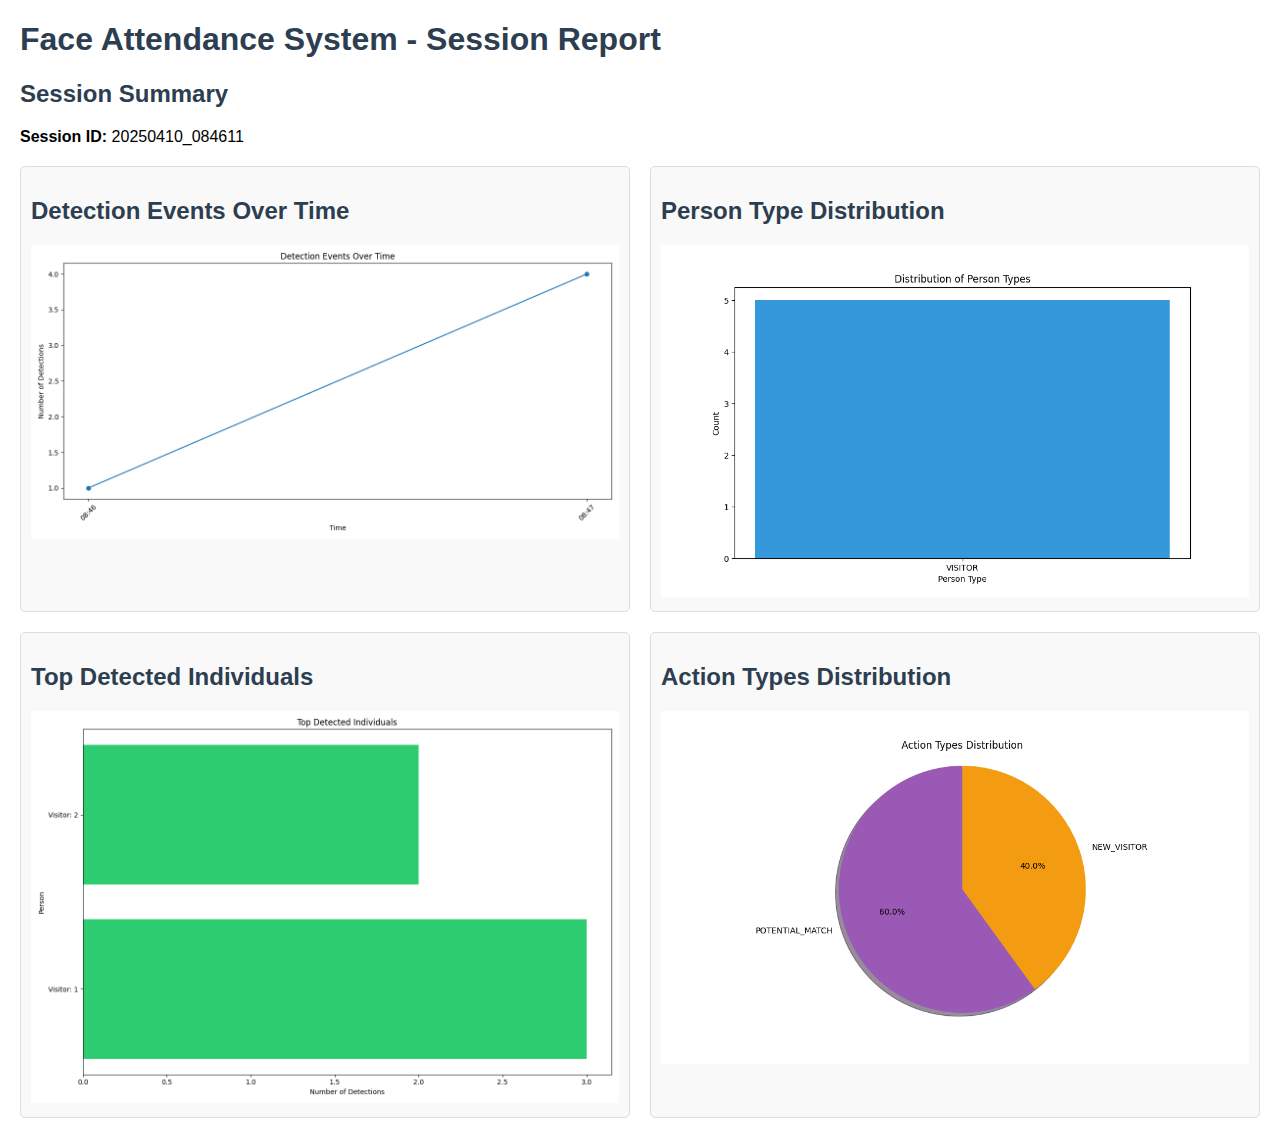
<file: attendance_system/sessions/20250410_084611/visualizations/report.html>
<!DOCTYPE html>
            <html>
            <head>
                <title>Attendance System - Session 20250410_084611</title>
                <style>
                    body { font-family: Arial, sans-serif; margin: 20px; }
                    h1, h2 { color: #2c3e50; }
                    .dashboard { display: grid; grid-template-columns: 1fr 1fr; gap: 20px; }
                    .chart { border: 1px solid #ddd; padding: 10px; border-radius: 5px; background-color: #f9f9f9; }
                    .chart img { max-width: 100%; height: auto; }
                    .summary { margin-bottom: 20px; }
                </style>
            </head>
            <body>
                <h1>Face Attendance System - Session Report</h1>
                <div class="summary">
                    <h2>Session Summary</h2>
                    <p><strong>Session ID:</strong> 20250410_084611</p>
                </div>
                <div class="dashboard">
                    <div class="chart">
                        <h2>Detection Events Over Time</h2>
                        <img src="detections_over_time.png" alt="Detection Events Over Time">
                    </div>
                    <div class="chart">
                        <h2>Person Type Distribution</h2>
                        <img src="person_type_distribution.png" alt="Person Type Distribution">
                    </div>
                    <div class="chart">
                        <h2>Top Detected Individuals</h2>
                        <img src="top_detected_individuals.png" alt="Top Detected Individuals">
                    </div>
                    <div class="chart">
                        <h2>Action Types Distribution</h2>
                        <img src="action_types_distribution.png" alt="Action Types Distribution">
                    </div>
                </div>
            </body>
            </html>
</file>
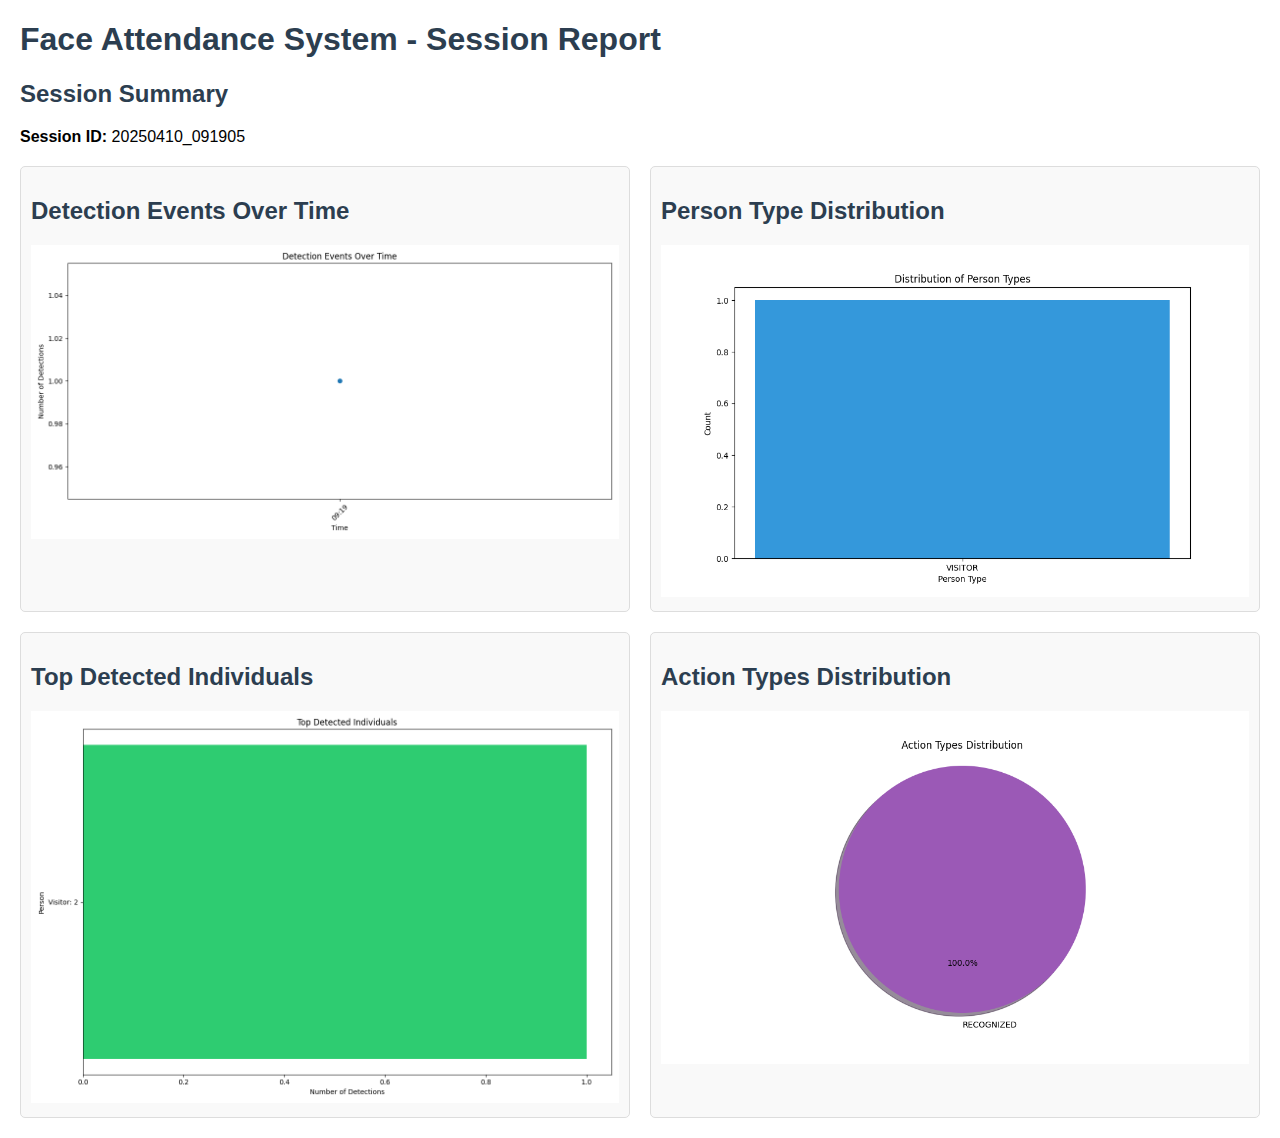
<file: attendance_system/sessions/20250410_091905/visualizations/report.html>
<!DOCTYPE html>
            <html>
            <head>
                <title>Attendance System - Session 20250410_091905</title>
                <style>
                    body { font-family: Arial, sans-serif; margin: 20px; }
                    h1, h2 { color: #2c3e50; }
                    .dashboard { display: grid; grid-template-columns: 1fr 1fr; gap: 20px; }
                    .chart { border: 1px solid #ddd; padding: 10px; border-radius: 5px; background-color: #f9f9f9; }
                    .chart img { max-width: 100%; height: auto; }
                    .summary { margin-bottom: 20px; }
                </style>
            </head>
            <body>
                <h1>Face Attendance System - Session Report</h1>
                <div class="summary">
                    <h2>Session Summary</h2>
                    <p><strong>Session ID:</strong> 20250410_091905</p>
                </div>
                <div class="dashboard">
                    <div class="chart">
                        <h2>Detection Events Over Time</h2>
                        <img src="detections_over_time.png" alt="Detection Events Over Time">
                    </div>
                    <div class="chart">
                        <h2>Person Type Distribution</h2>
                        <img src="person_type_distribution.png" alt="Person Type Distribution">
                    </div>
                    <div class="chart">
                        <h2>Top Detected Individuals</h2>
                        <img src="top_detected_individuals.png" alt="Top Detected Individuals">
                    </div>
                    <div class="chart">
                        <h2>Action Types Distribution</h2>
                        <img src="action_types_distribution.png" alt="Action Types Distribution">
                    </div>
                </div>
            </body>
            </html>
</file>
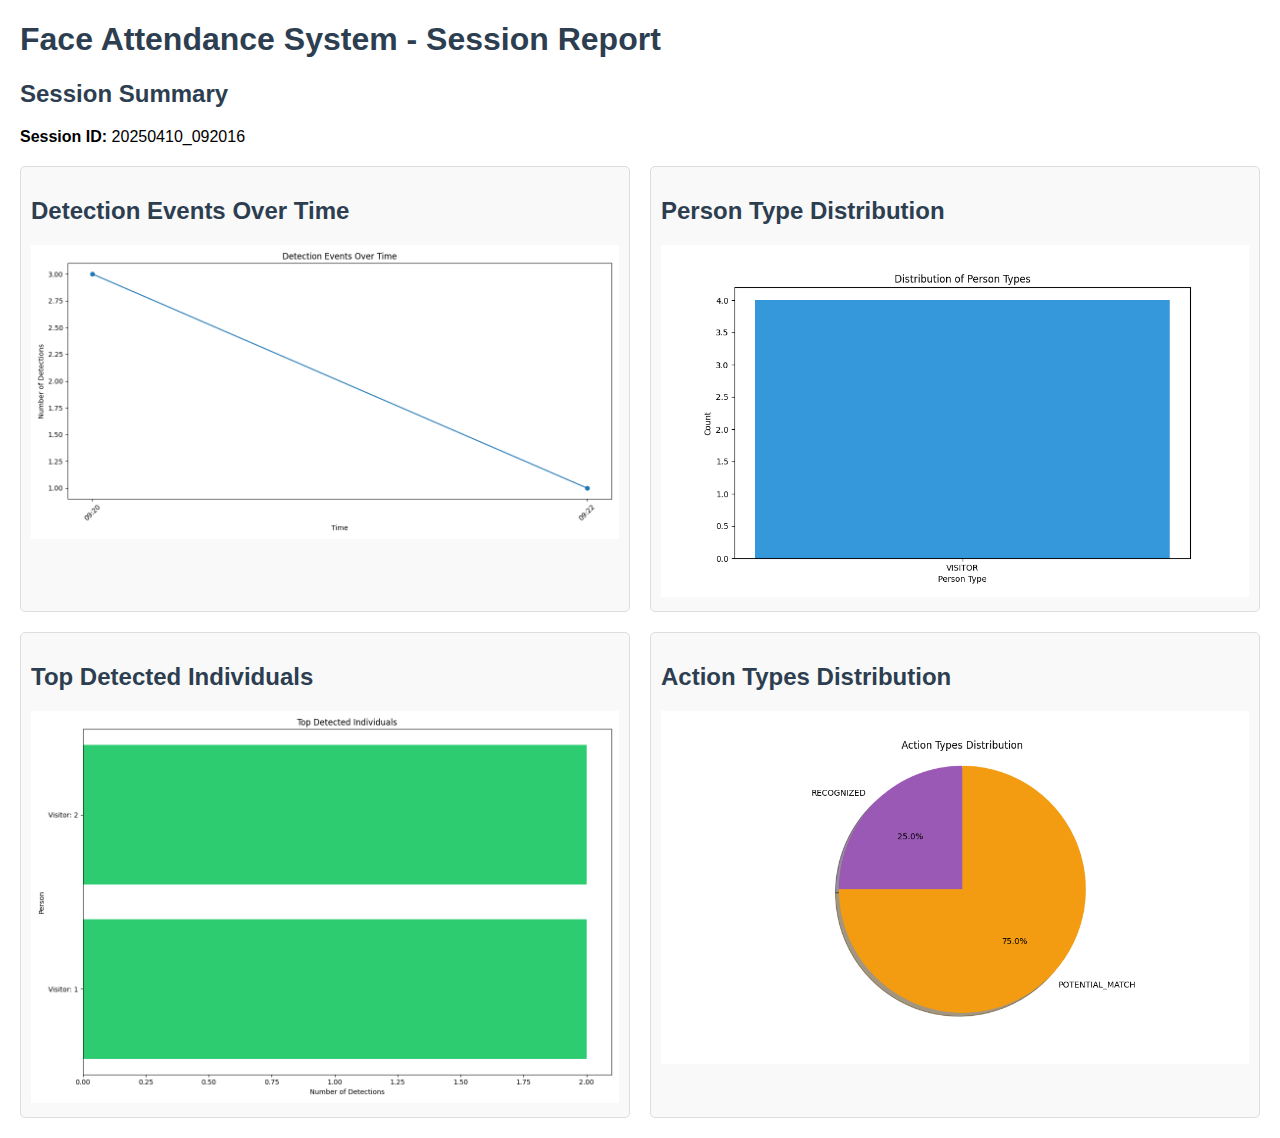
<file: attendance_system/sessions/20250410_092016/visualizations/report.html>
<!DOCTYPE html>
            <html>
            <head>
                <title>Attendance System - Session 20250410_092016</title>
                <style>
                    body { font-family: Arial, sans-serif; margin: 20px; }
                    h1, h2 { color: #2c3e50; }
                    .dashboard { display: grid; grid-template-columns: 1fr 1fr; gap: 20px; }
                    .chart { border: 1px solid #ddd; padding: 10px; border-radius: 5px; background-color: #f9f9f9; }
                    .chart img { max-width: 100%; height: auto; }
                    .summary { margin-bottom: 20px; }
                </style>
            </head>
            <body>
                <h1>Face Attendance System - Session Report</h1>
                <div class="summary">
                    <h2>Session Summary</h2>
                    <p><strong>Session ID:</strong> 20250410_092016</p>
                </div>
                <div class="dashboard">
                    <div class="chart">
                        <h2>Detection Events Over Time</h2>
                        <img src="detections_over_time.png" alt="Detection Events Over Time">
                    </div>
                    <div class="chart">
                        <h2>Person Type Distribution</h2>
                        <img src="person_type_distribution.png" alt="Person Type Distribution">
                    </div>
                    <div class="chart">
                        <h2>Top Detected Individuals</h2>
                        <img src="top_detected_individuals.png" alt="Top Detected Individuals">
                    </div>
                    <div class="chart">
                        <h2>Action Types Distribution</h2>
                        <img src="action_types_distribution.png" alt="Action Types Distribution">
                    </div>
                </div>
            </body>
            </html>
</file>
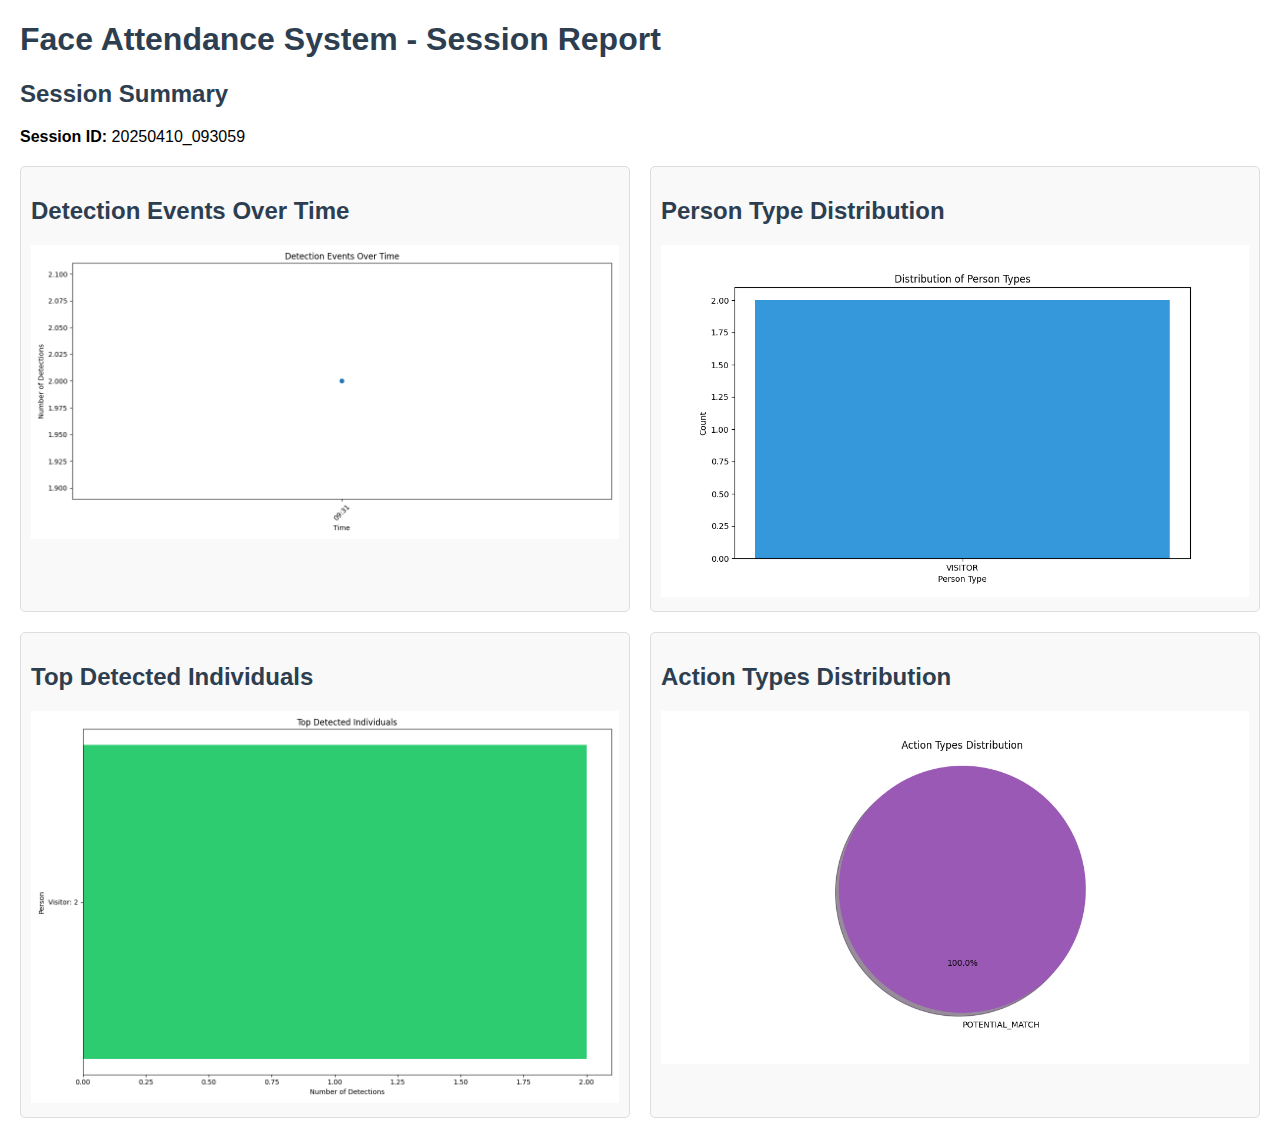
<file: attendance_system/sessions/20250410_093059/visualizations/report.html>
<!DOCTYPE html>
            <html>
            <head>
                <title>Attendance System - Session 20250410_093059</title>
                <style>
                    body { font-family: Arial, sans-serif; margin: 20px; }
                    h1, h2 { color: #2c3e50; }
                    .dashboard { display: grid; grid-template-columns: 1fr 1fr; gap: 20px; }
                    .chart { border: 1px solid #ddd; padding: 10px; border-radius: 5px; background-color: #f9f9f9; }
                    .chart img { max-width: 100%; height: auto; }
                    .summary { margin-bottom: 20px; }
                </style>
            </head>
            <body>
                <h1>Face Attendance System - Session Report</h1>
                <div class="summary">
                    <h2>Session Summary</h2>
                    <p><strong>Session ID:</strong> 20250410_093059</p>
                </div>
                <div class="dashboard">
                    <div class="chart">
                        <h2>Detection Events Over Time</h2>
                        <img src="detections_over_time.png" alt="Detection Events Over Time">
                    </div>
                    <div class="chart">
                        <h2>Person Type Distribution</h2>
                        <img src="person_type_distribution.png" alt="Person Type Distribution">
                    </div>
                    <div class="chart">
                        <h2>Top Detected Individuals</h2>
                        <img src="top_detected_individuals.png" alt="Top Detected Individuals">
                    </div>
                    <div class="chart">
                        <h2>Action Types Distribution</h2>
                        <img src="action_types_distribution.png" alt="Action Types Distribution">
                    </div>
                </div>
            </body>
            </html>
</file>
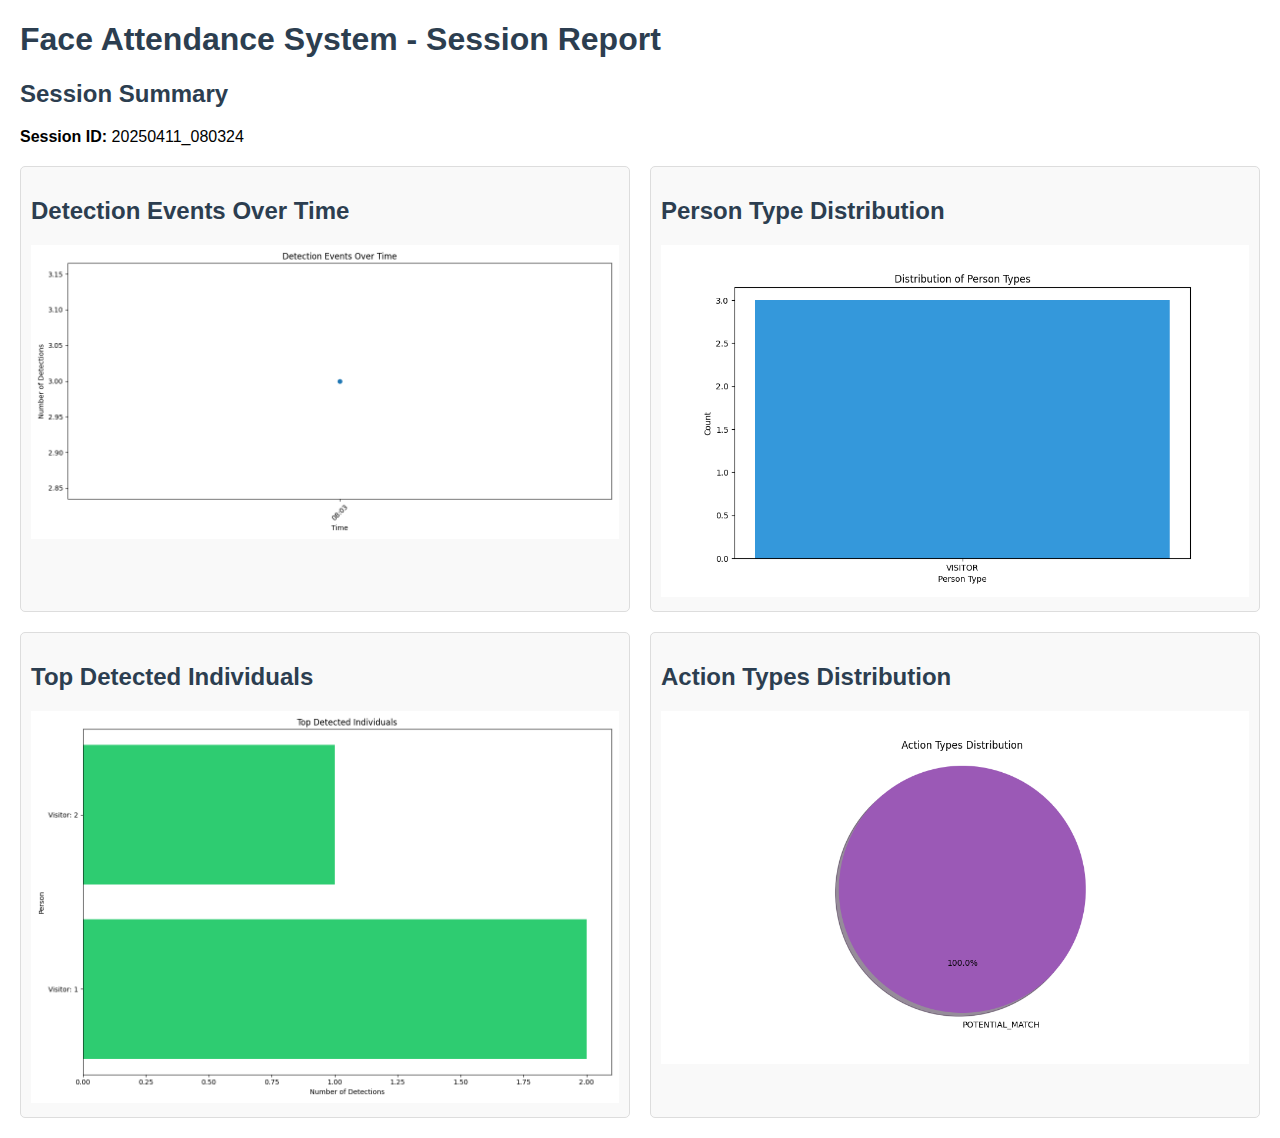
<file: attendance_system/sessions/20250411_080324/visualizations/report.html>
<!DOCTYPE html>
            <html>
            <head>
                <title>Attendance System - Session 20250411_080324</title>
                <style>
                    body { font-family: Arial, sans-serif; margin: 20px; }
                    h1, h2 { color: #2c3e50; }
                    .dashboard { display: grid; grid-template-columns: 1fr 1fr; gap: 20px; }
                    .chart { border: 1px solid #ddd; padding: 10px; border-radius: 5px; background-color: #f9f9f9; }
                    .chart img { max-width: 100%; height: auto; }
                    .summary { margin-bottom: 20px; }
                </style>
            </head>
            <body>
                <h1>Face Attendance System - Session Report</h1>
                <div class="summary">
                    <h2>Session Summary</h2>
                    <p><strong>Session ID:</strong> 20250411_080324</p>
                </div>
                <div class="dashboard">
                    <div class="chart">
                        <h2>Detection Events Over Time</h2>
                        <img src="detections_over_time.png" alt="Detection Events Over Time">
                    </div>
                    <div class="chart">
                        <h2>Person Type Distribution</h2>
                        <img src="person_type_distribution.png" alt="Person Type Distribution">
                    </div>
                    <div class="chart">
                        <h2>Top Detected Individuals</h2>
                        <img src="top_detected_individuals.png" alt="Top Detected Individuals">
                    </div>
                    <div class="chart">
                        <h2>Action Types Distribution</h2>
                        <img src="action_types_distribution.png" alt="Action Types Distribution">
                    </div>
                </div>
            </body>
            </html>
</file>
